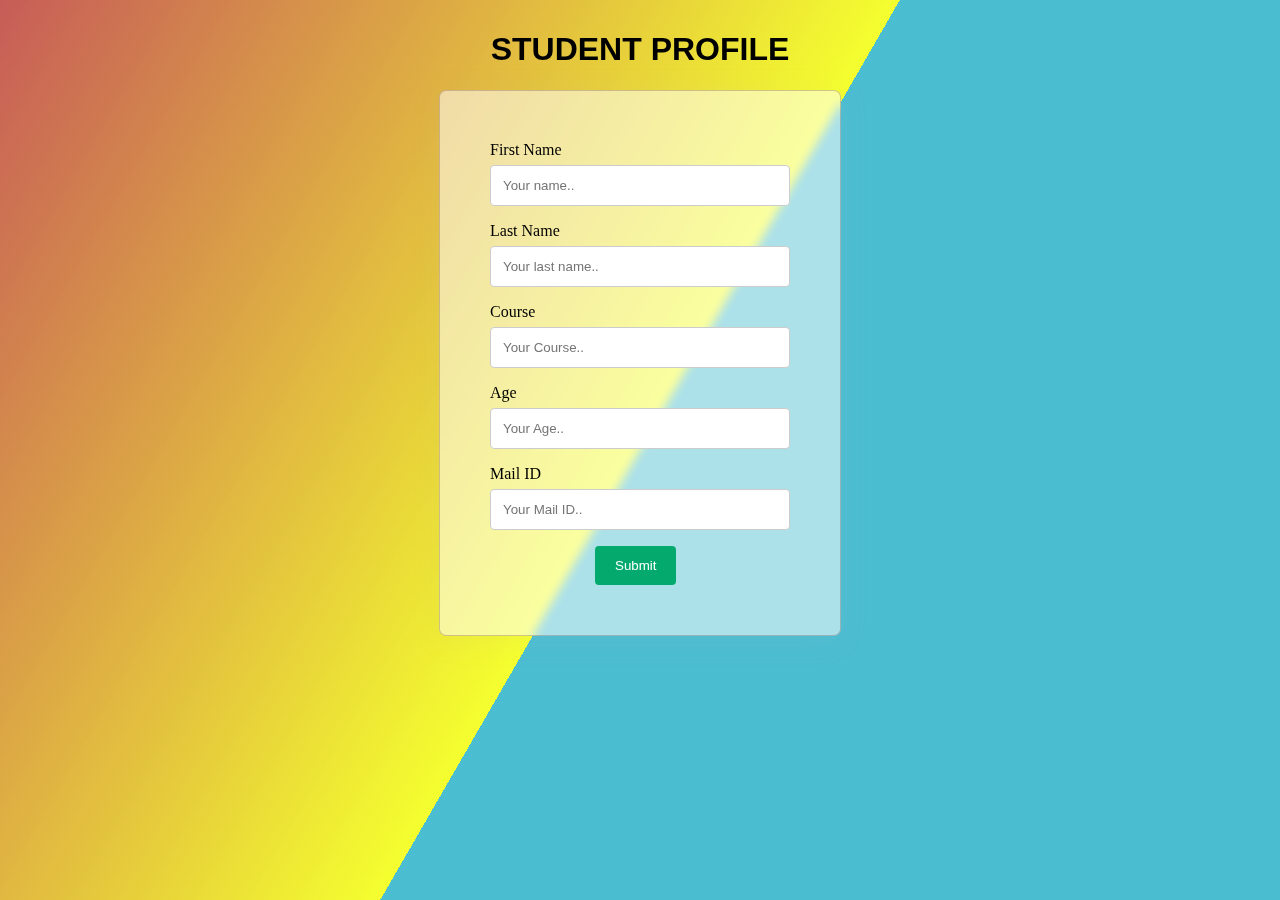
<file: index.html>
<!DOCTYPE html>
<html lang="en">

<head>
    <meta charset="UTF-8">
    <meta http-equiv="X-UA-Compatible" content="IE=edge">
    <meta name="viewport" content="width=device-width, initial-scale=1.0">
    <link rel="stylesheet" href="style.css">
    <title>FORM</title>
</head>

<body class="body">
    <div class="bg"></div>
    <div class="bg bg2"></div>
    <div class="bg bg3"></div>
        <h1>STUDENT PROFILE</h1>

        <div class="container">
            <form action="action_page.php">

                <label for="fname">First Name</label>
                <input type="text" id="fname" name="firstname" placeholder="Your name..">

                <label for="lname">Last Name</label>
                <input type="text" id="lname" name="lastname" placeholder="Your last name..">

                <label for="course">Course</label>
                <input type="text" id="course" name="course" placeholder="Your Course..">

                <label for="age">Age</label>
                <input type="number" id="age" name="age" placeholder="Your Age.." min="1" max="100">

                <label for="mailid">Mail ID</label>
                <input type="text" id="mid" name="mailid" placeholder="Your Mail ID..">
                <div class ="submit">
                <input type="submit" value="Submit"></div>

            </form>
        </div>    
</body>
</html>
</file>
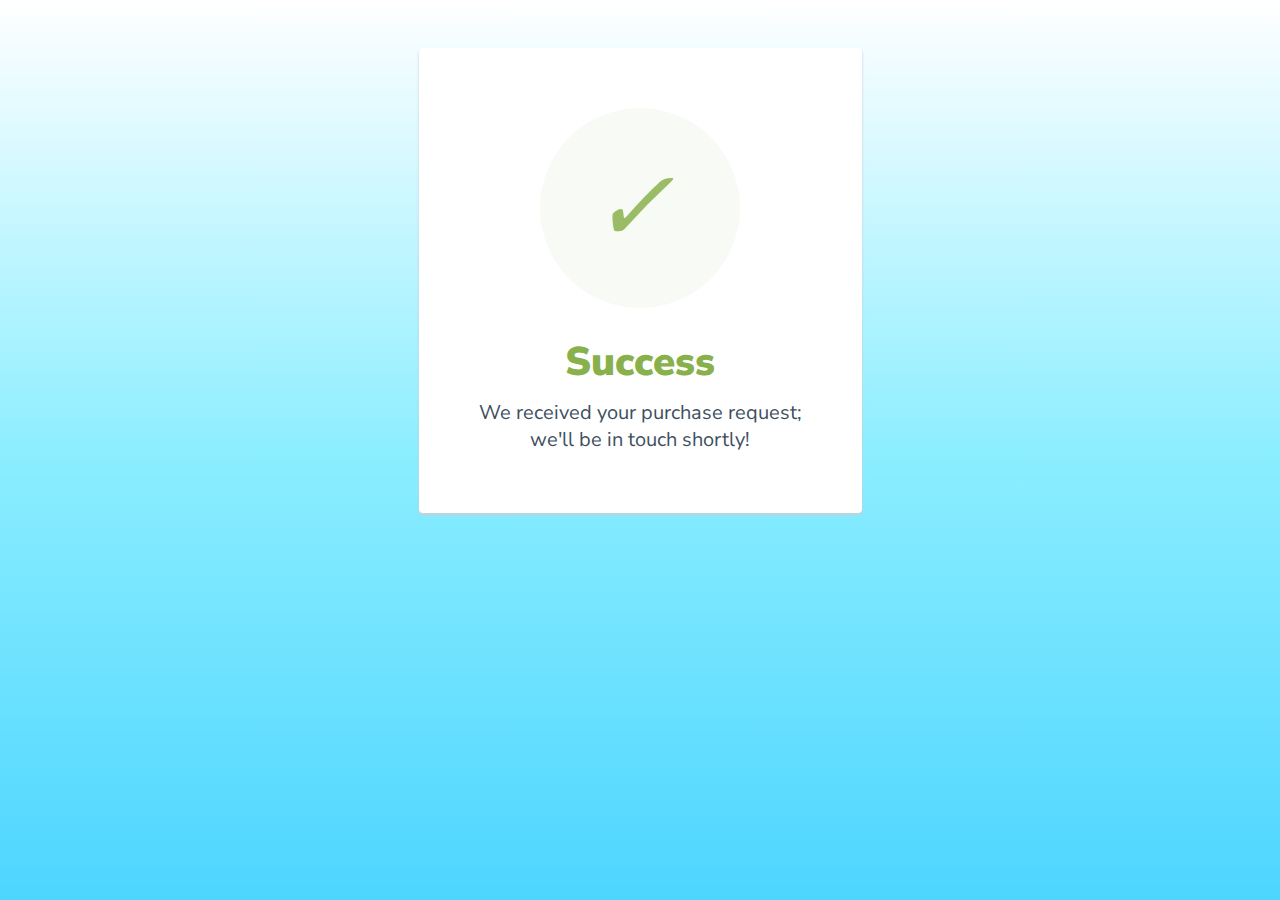
<file: success.html>
<html>
  <head>
    <link href="https://fonts.googleapis.com/css?family=Nunito+Sans:400,400i,700,900&display=swap" rel="stylesheet">
  </head>
    <style>
      body {
        text-align: center;
        padding: 40px 0;
        background-image: linear-gradient(white,rgba(0, 217, 255, 0.452), rgba(0, 195, 255, 0.699));
      }
        h1 {
          color: #88B04B;
          font-family: "Nunito Sans", "Helvetica Neue", sans-serif;
          font-weight: 900;
          font-size: 40px;
          margin-bottom: 10px;
        }
        p {
          color: #404F5E;
          font-family: "Nunito Sans", "Helvetica Neue", sans-serif;
          font-size:20px;
          margin: 0;
        }
      i {
        color: #9ABC66;
        font-size: 100px;
        line-height: 200px;
        margin-left:-15px;
      }
      .card {
        background: white;
        padding: 60px;
        border-radius: 4px;
        box-shadow: 0 2px 3px #C8D0D8;
        display: inline-block;
        margin: 0 auto;
      }
    </style>
    <body>
      <div class="card">
      <div style="border-radius:200px; height:200px; width:200px; background: #F8FAF5; margin:0 auto;">
        <i class="checkmark">✓</i>
      </div>
        <h1>Success</h1> 
        <p>We received your purchase request;<br/> we'll be in touch shortly!</p>
      </div>
    </body>
</html>
</file>
<file: style.css>
input[type=text],
select,
textarea,
input[type=number] {
  width: 100%;
  padding: 12px;
  border: 1px solid #ccc;
  border-radius: 4px;
  box-sizing: border-box;
  margin-top: 6px;
  margin-bottom: 16px;
  resize: vertical;
}

input[type=submit] {
  background-color: #04AA6D;
  color: white;
  padding: 12px 20px;
  border: none;
  border-radius: 4px;
  cursor: pointer;

}

.submit {
  padding-left: 35%;

}


input[type=submit]:hover {
  background-color: #45a049;
}

.container {
  width: 300px;
  padding: 50px;
  margin: auto;
  border-radius: 7px;
  background: rgba(255, 255, 255, 0.537);
  box-shadow: 0 4px 30px rgba(193, 172, 172, 0.1);
  backdrop-filter: blur(5px);
  -webkit-backdrop-filter: blur(5px);
  border: 1px solid rgba(106, 71, 71, 0.3);
}

h1 {
  text-align: center;
}

h1 {
  padding-top: 10px;
}

h1 {
  font-family: 'Gill Sans', 'Gill Sans MT', Calibri, 'Trebuchet MS', sans-serif
}

.bg {
  animation: slide 3s ease-in-out infinite alternate;
  background-image: linear-gradient(-60deg, rgb(51, 181, 204) 50%, rgba(242, 255, 0, 0.861) 50%, rgb(190, 65, 65)80%);
  bottom: 0;
  left: -50%;
  opacity: .5;
  position: fixed;
  right: -50%;
  top: 0;
  z-index: -1;
}

.bg2 {
  animation-direction: alternate-reverse;
  animation-duration: 4s;
}

.bg3 {
  animation-duration: 5s;
}

.content {
  background-color: rgba(240, 236, 236, 0.8);
  border-radius: .25em;
  box-shadow: 0 0 .25em rgba(79, 35, 35, 0.25);
  box-sizing: border-box;
  left: 50%;
  padding: 10vmin;
  position: fixed;
  top: 50%;
  transform: translate(-50%, -50%);
}

@keyframes slide {
  0% {
    transform: translateX(-25%);
  }

  100% {
    transform: translateX(25%);
  }
}
</file>
